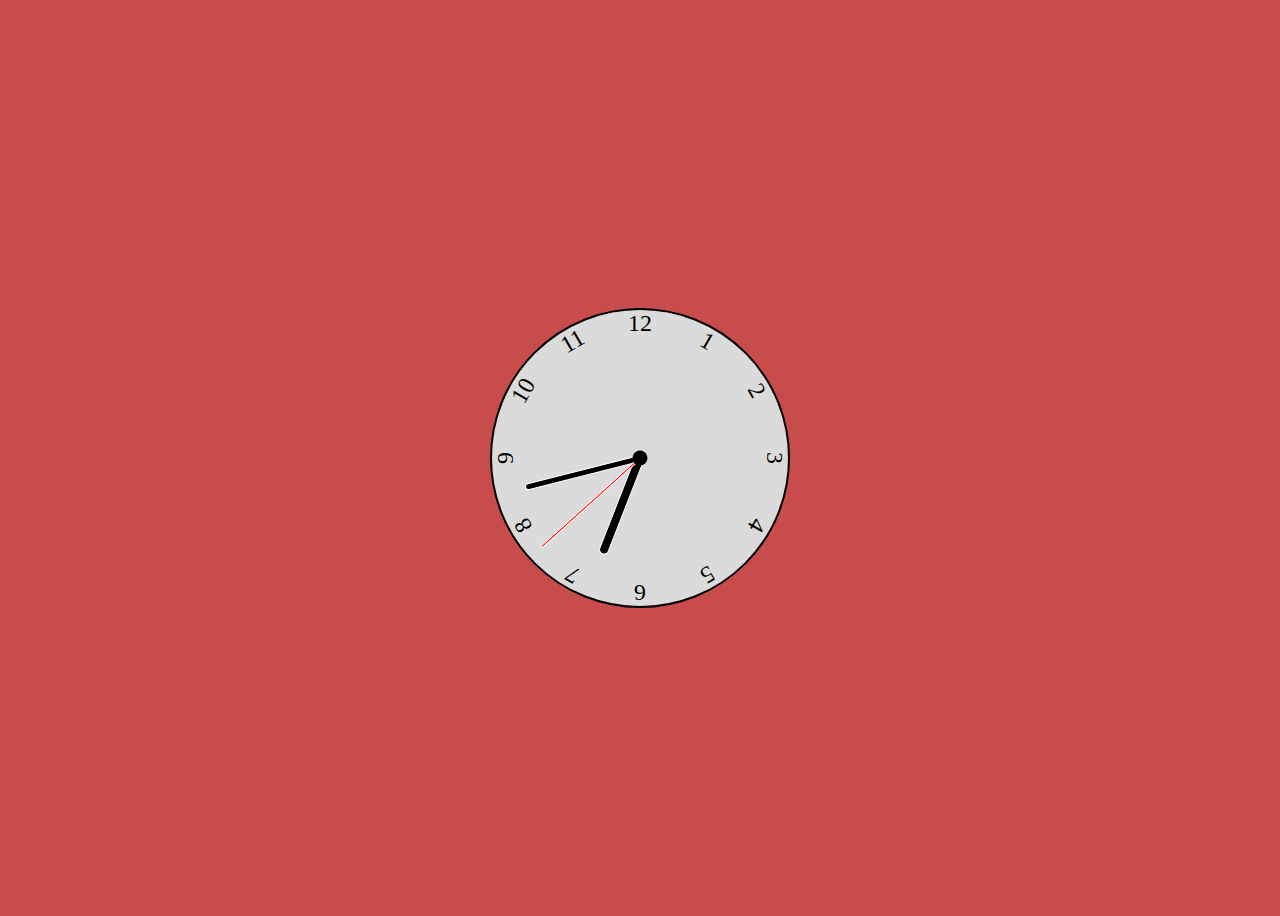
<file: Projects/clock/index.html>
<!DOCTYPE html>
<html lang="em">
  <head>
    <meta charset="utf-8" />
    <link href="style.css" rel="stylesheet" />
    <script defer src="index.js"></script>
    <title>Clock</title>
  </head>
  <body>
    <div class="clock">
      <div class="hand hour" data-hour-hand></div>
      <div class="hand minute" data-minute-hand></div>
      <div class="hand second" data-second-hand></div>
      <div class="number number1">1</div>
      <div class="number number2">2</div>
      <div class="number number3">3</div>
      <div class="number number4">4</div>
      <div class="number number5">5</div>
      <div class="number number6">6</div>
      <div class="number number7">7</div>
      <div class="number number8">8</div>
      <div class="number number9">9</div>
      <div class="number number10">10</div>
      <div class="number number11">11</div>
      <div class="number number12">12</div>
    </div>
  </body>
</html>
</file>
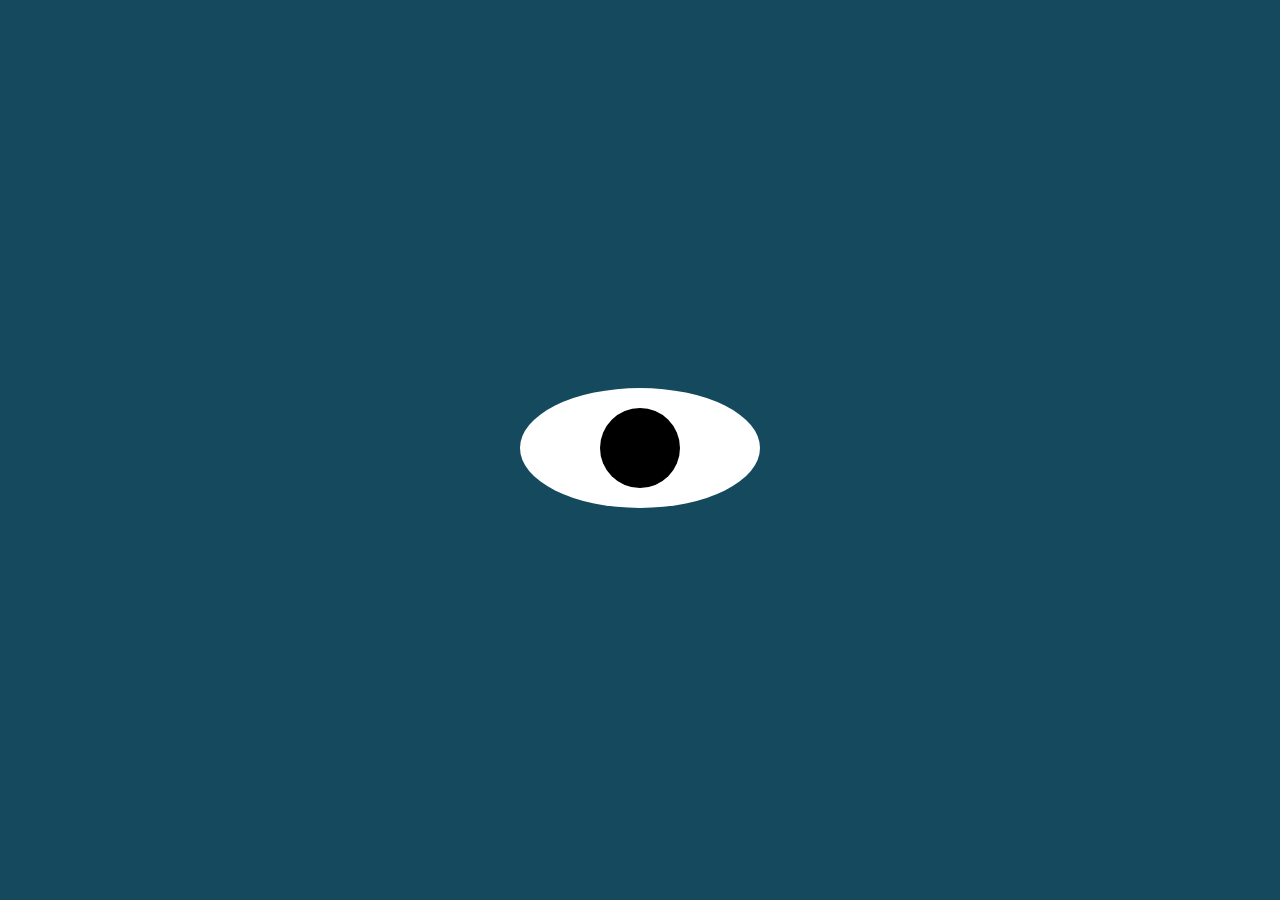
<file: Projects/EyeExercise/index.html>
<!DOCTYPE html>
<html>


<head>
  <link rel="stylesheet" type="text/css" href="./styles.css" />
</head>

<body>
  <div class="eyes">
    <div class="eye">
      <div class="ball"></div>
    </div>
  </div>
  <script src="./eyes.js"></script>
</body>

</html>
</file>
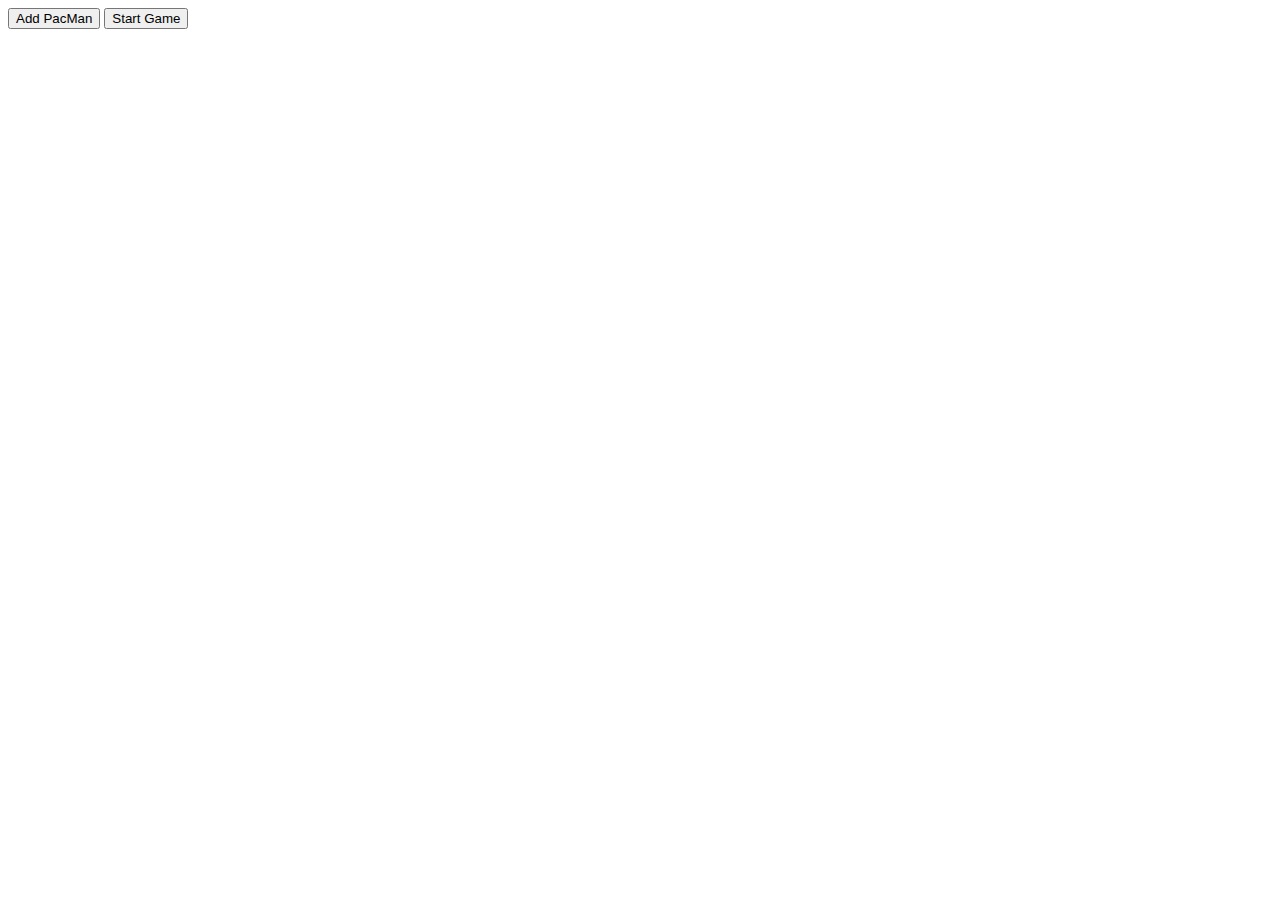
<file: Projects/PacMen/index.html>
<html>

<head>
  <title>Pacmen</title>
</head>

<body>
  <div id="game">
    <button onclick="makeOne()" z-index="100" width="200" height="30">Add PacMan</button>
    <button onclick="update()" z-index="100" width="200" height="30">Start Game</button>
  </div>

  <!-- DO NOT CHANGE THIS LINE OF CODE -->
  <script src="./pacmen.js"></script>
</body>

</html>
</file>
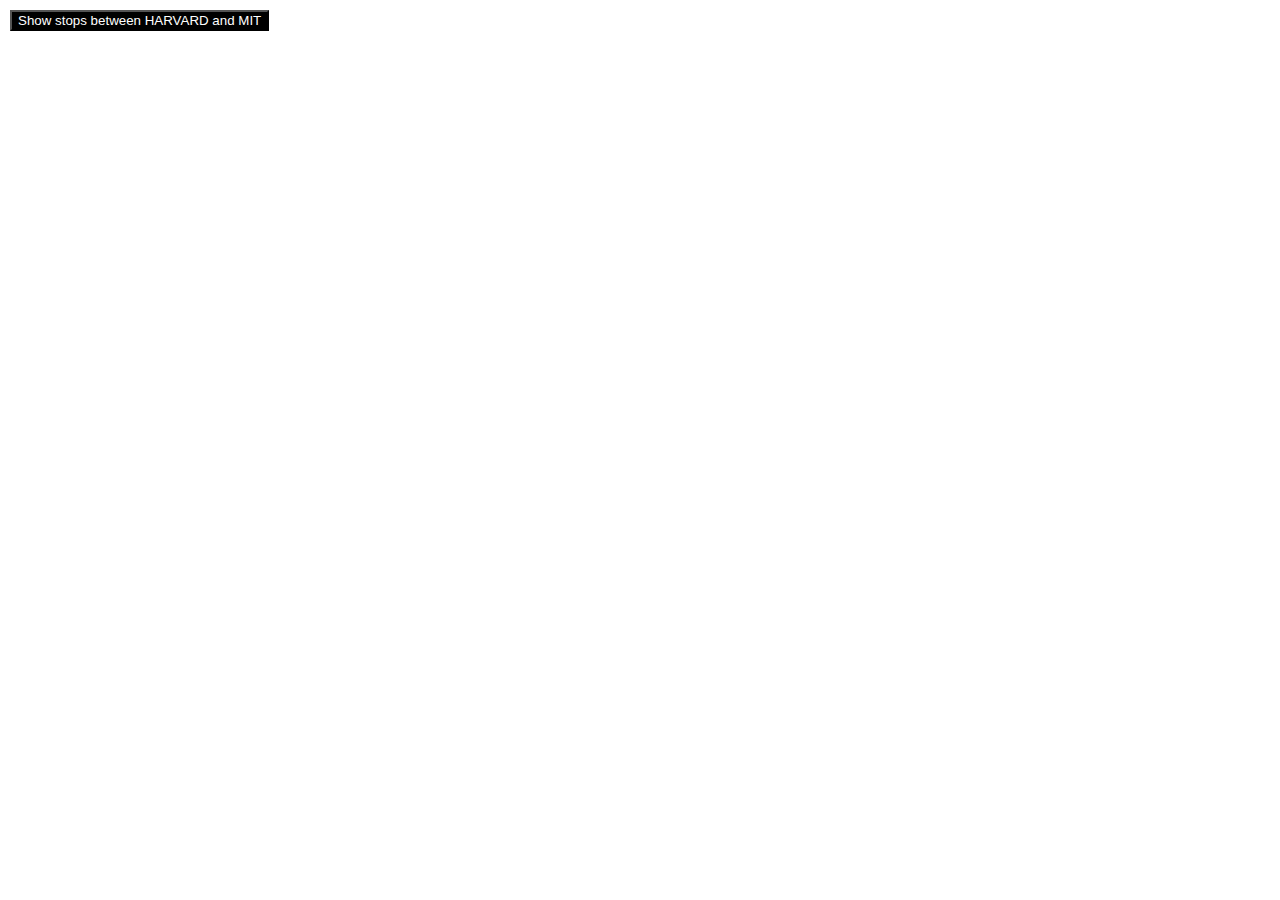
<file: Projects/BusTracker/originalBus.html>
<!DOCTYPE html>
<html>
  <head>
    <meta charset="utf-8" />
    <title>Map Animation</title>
    <meta
      name="viewport"
      content="initial-scale=1,maximum-scale=1,user-scalable=no"
    />
    <script src="https://api.mapbox.com/mapbox-gl-js/v1.11.0/mapbox-gl.js"></script>
    <link href="./styles.css" rel="stylesheet" />
    <link
      href="https://api.mapbox.com/mapbox-gl-js/v2.3.1/mapbox-gl.css"
      rel="stylesheet"
    />
  </head>

  <body>
    <div id="map"></div>
    <div class="map-overlay top">
      <button class="btn" onclick="move()">
        Show stops between HARVARD and MIT
      </button>
    </div>
    <script src="./mapanimation.js"></script>
  </body>
</html>
</file>
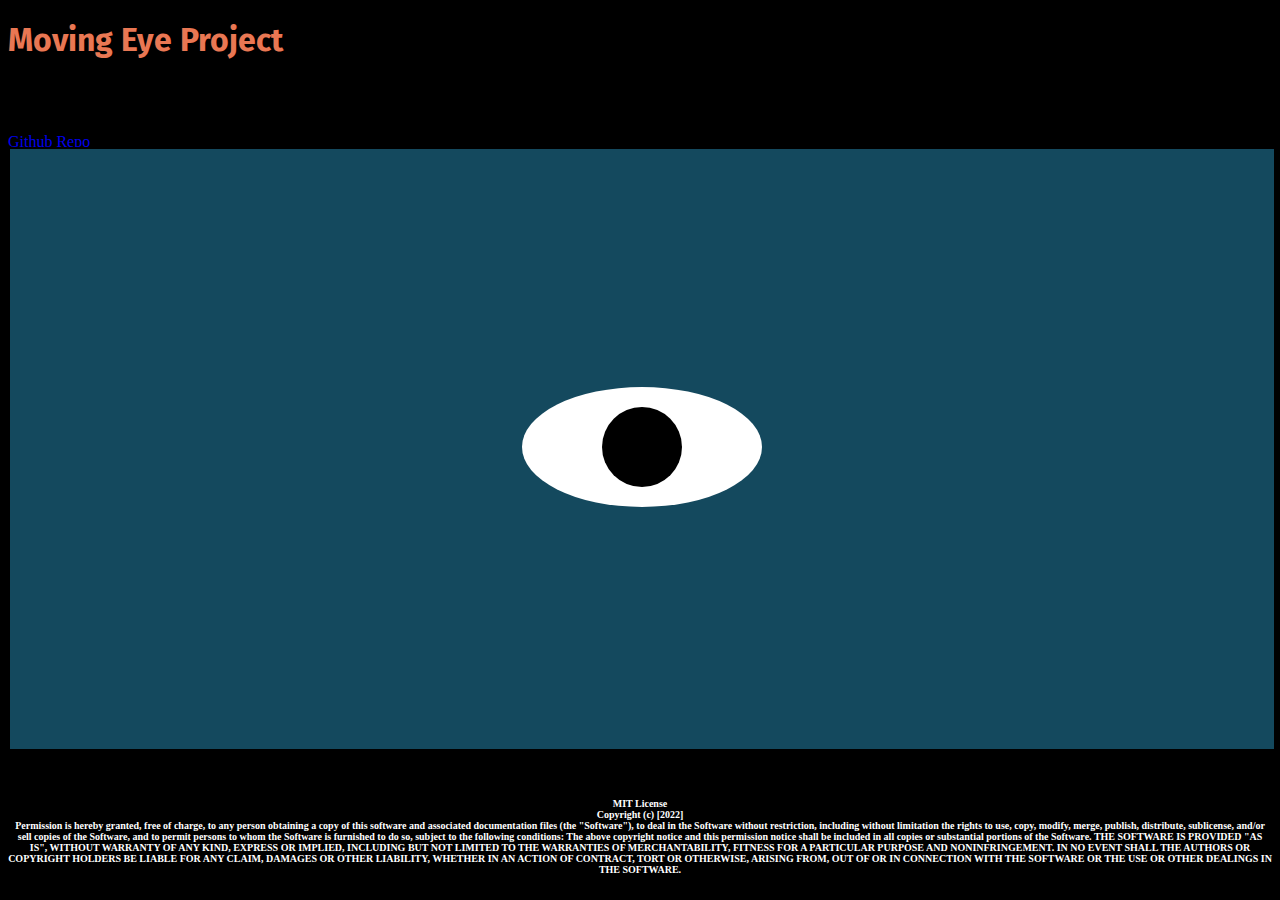
<file: Projects/EyeExercise/EyeProject.html>
<!doctype html>
<html lang="en">

<head>
    <!-- Required meta tags -->
    <meta charset="utf-8">
    <meta name="viewport" content="width=device-width, initial-scale=1">
    <script defer src="eyeProject.js"></script>
    <!-- Bootstrap CSS -->
    <link href="https://cdn.jsdelivr.net/npm/bootstrap@5.1.3/dist/css/bootstrap.min.css" rel="stylesheet"
        integrity="sha384-1BmE4kWBq78iYhFldvKuhfTAU6auU8tT94WrHftjDbrCEXSU1oBoqyl2QvZ6jIW3" crossorigin="anonymous">
    <link rel="stylesheet" href="EyeProject.css">
    <title>Hello, world!</title>
</head>

<body>
    <!---------------------------------- BOOTSTRAP CARD -------------------------------------------------------------------------->
    <div class="p-4 p-md-5 mb-4 text-white rounded bg-dark">
        <div class="text px-0">
            <h1>Moving Eye Project</h1>
            <p class="lead my-3">In this project, we worked on an eye in which we were instructed to change the
                direction the eye would follow your
                curser. It uses CSS to create the Eye and javascript to have the pupil follow the curser.
                To test the project, you just need to move your curer over the screen containing the blue background. It
                will then
                follow your curser!
            </p>
            <p class="lead mb-0"><a href="https://github.com/zarin01/Eye-Project" target="_blank"
                    class="text-white fw-bold"> Github
                    Repo</a>

            </p>
        </div>
    </div>

    <div class="frame">
        <iframe src="index.html" width="100%" height="600">My eye</iframe>
    </div>
    <footer>
        <h6>MIT License <br>

            Copyright (c) [2022] <br>

            Permission is hereby granted, free of charge, to any person obtaining a copy of this software and
            associated
            documentation files (the "Software"), to deal in the Software without restriction, including without
            limitation the
            rights to use, copy, modify, merge, publish, distribute, sublicense, and/or sell copies of the Software,
            and to permit
            persons to whom the Software is furnished to do so, subject to the following conditions:

            The above copyright notice and this permission notice shall be included in all copies or substantial
            portions of the
            Software.

            THE SOFTWARE IS PROVIDED "AS IS", WITHOUT WARRANTY OF ANY KIND, EXPRESS OR IMPLIED, INCLUDING BUT NOT
            LIMITED TO THE
            WARRANTIES OF MERCHANTABILITY, FITNESS FOR A PARTICULAR PURPOSE AND NONINFRINGEMENT. IN NO EVENT SHALL
            THE AUTHORS OR
            COPYRIGHT HOLDERS BE LIABLE FOR ANY CLAIM, DAMAGES OR OTHER LIABILITY, WHETHER IN AN ACTION OF CONTRACT,
            TORT OR
            OTHERWISE, ARISING FROM, OUT OF OR IN CONNECTION WITH THE SOFTWARE OR THE USE OR OTHER DEALINGS IN THE
            SOFTWARE.</h6>
    </footer>
    <!-- Option 1: Bootstrap Bundle with Popper -->
    <script src="https://cdn.jsdelivr.net/npm/bootstrap@5.1.3/dist/js/bootstrap.bundle.min.js"
        integrity="sha384-ka7Sk0Gln4gmtz2MlQnikT1wXgYsOg+OMhuP+IlRH9sENBO0LRn5q+8nbTov4+1p"
        crossorigin="anonymous"></script>

    <!-- Option 2: Separate Popper and Bootstrap JS -->
    <!--
    <script src="https://cdn.jsdelivr.net/npm/@popperjs/core@2.10.2/dist/umd/popper.min.js" integrity="sha384-7+zCNj/IqJ95wo16oMtfsKbZ9ccEh31eOz1HGyDuCQ6wgnyJNSYdrPa03rtR1zdB" crossorigin="anonymous"></script>
    <script src="https://cdn.jsdelivr.net/npm/bootstrap@5.1.3/dist/js/bootstrap.min.js" integrity="sha384-QJHtvGhmr9XOIpI6YVutG+2QOK9T+ZnN4kzFN1RtK3zEFEIsxhlmWl5/YESvpZ13" crossorigin="anonymous"></script>
    -->
</body>

</html>
</file>
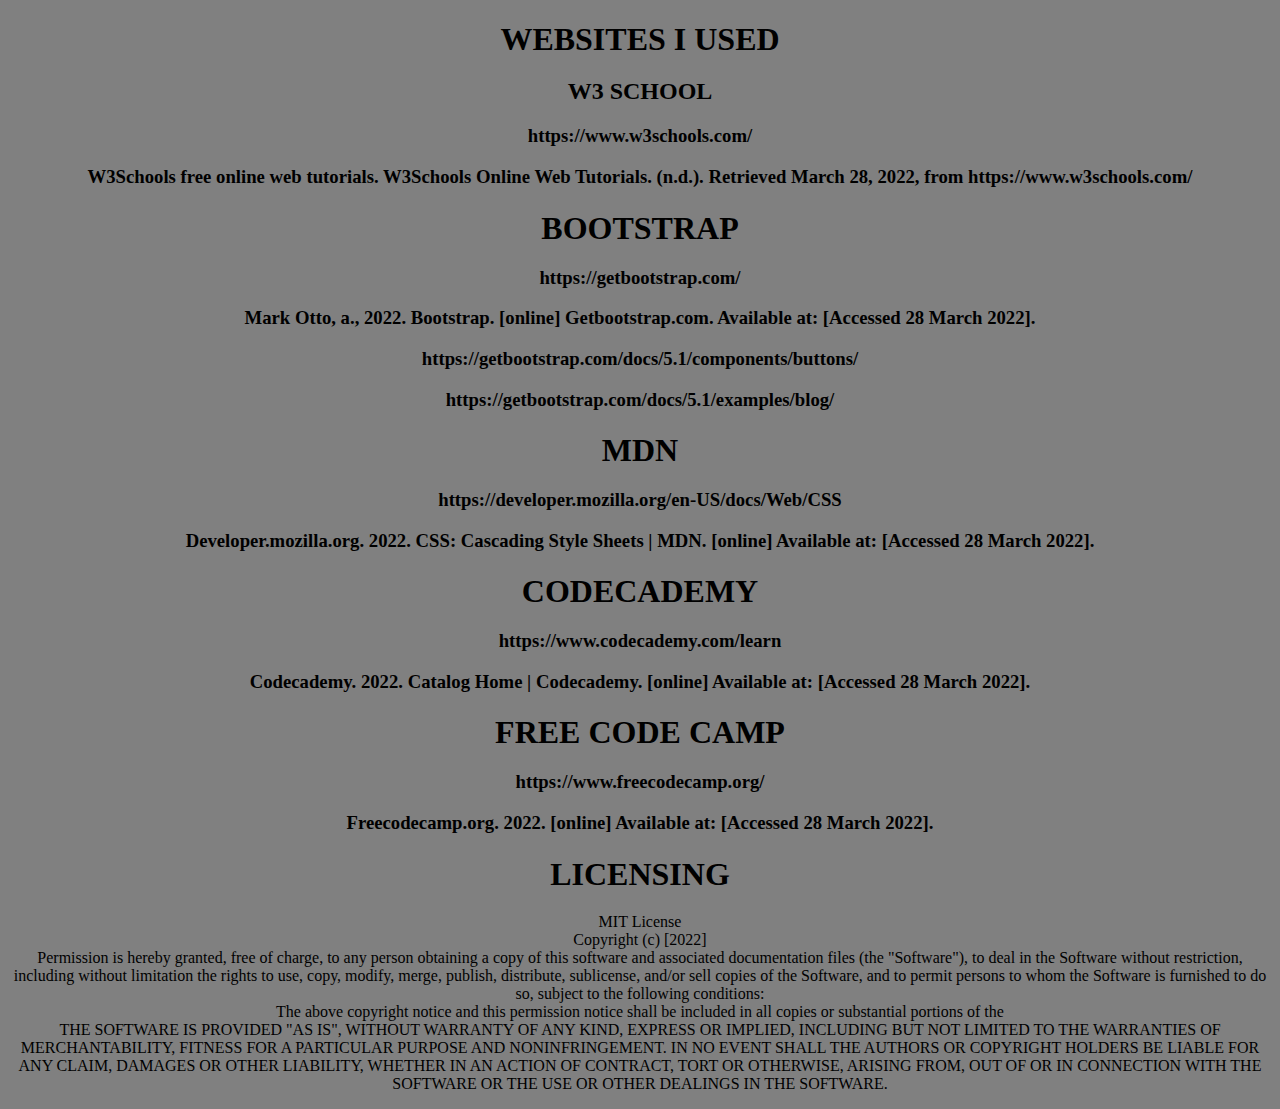
<file: Projects/SourcePage/source.html>
<!DOCTYPE html>
<html lang="en">

<head>
    <meta charset="UTF-8">
    <meta http-equiv="X-UA-Compatible" content="IE=edge">
    <meta name="viewport" content="width=device-width, initial-scale=1.0">
    <link rel="stylesheet" href="source.css" />
    <title>MY SOURCES</title>
</head>

<body>
    </p>
    <div class="w3">
        <h1>WEBSITES I USED </h1>
        <h2>W3 SCHOOL</h2>
        <h3>https://www.w3schools.com/</h3>
        <h3>W3Schools free online web tutorials. W3Schools Online Web Tutorials. (n.d.). Retrieved March 28, 2022, from
            https://www.w3schools.com/</h3>
    </div>
    <div class="bootstrap">
        <h1>BOOTSTRAP</h1>
        <h3>https://getbootstrap.com/</h3>
        <h3>Mark Otto, a., 2022. Bootstrap. [online] Getbootstrap.com. Available at:
            [Accessed 28 March 2022].</h3>
        <h3>https://getbootstrap.com/docs/5.1/components/buttons/</h3>
        <h3>https://getbootstrap.com/docs/5.1/examples/blog/</h3>
    </div>
    <div class="MDN">
        <h1>MDN</h1>
        <h3>https://developer.mozilla.org/en-US/docs/Web/CSS</h3>
        <h3>Developer.mozilla.org. 2022. CSS: Cascading Style Sheets | MDN. [online] Available at: [Accessed 28 March
            2022].</h3>
    </div>
    <div class="CodeCademy">
        <h1>CODECADEMY</h1>
        <h3>https://www.codecademy.com/learn</h3>
        <h3>Codecademy. 2022. Catalog Home | Codecademy. [online] Available at: [Accessed 28
            March 2022].</h3>
    </div>
    <div class="freeCodeCamp">
        <h1>FREE CODE CAMP</h1>
        <h3>https://www.freecodecamp.org/</h3>
        <h3>Freecodecamp.org. 2022. [online] Available at:
            [Accessed 28 March 2022].</h3>
    </div>
    <footer>
        <h1>LICENSING</h1>
        <p>MIT License <br>

            Copyright (c) [2022] <br>

            Permission is hereby granted, free of charge, to any person obtaining a copy of this software and associated
            documentation files (the "Software"), to deal in the Software without restriction, including without
            limitation the
            rights to use, copy, modify, merge, publish, distribute, sublicense, and/or sell copies of the Software, and
            to permit
            persons to whom the Software is furnished to do so, subject to the following conditions: <br>

            The above copyright notice and this permission notice shall be included in all copies or substantial
            portions of the <br>

            THE SOFTWARE IS PROVIDED "AS IS", WITHOUT WARRANTY OF ANY KIND, EXPRESS OR IMPLIED, INCLUDING BUT NOT
            LIMITED TO THE
            WARRANTIES OF MERCHANTABILITY, FITNESS FOR A PARTICULAR PURPOSE AND NONINFRINGEMENT. IN NO EVENT SHALL THE
            AUTHORS OR
            COPYRIGHT HOLDERS BE LIABLE FOR ANY CLAIM, DAMAGES OR OTHER LIABILITY, WHETHER IN AN ACTION OF CONTRACT,
            TORT OR
            OTHERWISE, ARISING FROM, OUT OF OR IN CONNECTION WITH THE SOFTWARE OR THE USE OR OTHER DEALINGS IN THE
            SOFTWARE.</p>
    </footer>
</body>

</html>
</file>
<file: Projects/clock/style.css>
*,
*::after,
*::before {
  box-sizing: border-box;
  font-family: fantasy;
}

body {
  background-color: rgb(201, 76, 76);
  display: flex;
  justify-content: center;
  align-items: center;
  min-height: 100vh;
  overflow: hidden;
}

.clock {
  width: 300px;
  height: 300px;
  background-color: rgba(225, 255, 255, 0.8);
  border-radius: 50%;
  border: 2px solid black;
  position: relative;
}

.clock .number {
  --rotation: 0;
  position: absolute;
  width: 100%;
  height: 100%;
  text-align: center;
  transform: rotate(var(--rotation));
  font-size: 1.5rem;
}

.clock .number1 {
  --rotation: 30deg;
}
.clock .number2 {
  --rotation: 60deg;
}
.clock .number3 {
  --rotation: 90deg;
}
.clock .number4 {
  --rotation: 120deg;
}
.clock .number5 {
  --rotation: 150deg;
}
.clock .number6 {
  --rotation: 180deg;
}
.clock .number7 {
  --rotation: 210deg;
}
.clock .number8 {
  --rotation: 240deg;
}
.clock .number9 {
  --rotation: 270deg;
}
.clock .number10 {
  --rotation: 300deg;
}
.clock .number11 {
  --rotation: 330deg;
}

.clock .hand {
  --rotation: 0;
  position: absolute;
  bottom: 50%;
  left: 50%;
  background-color: black;
  border: 1px solid white;
  border-top-left-radius: 10px;
  border-top-right-radius: 10px;
  transform-origin: bottom;
  z-index: 10;
  transform: translateX(-50%) rotate(calc(var(--rotation) * 1deg));
}

.clock::after {
  content: "";
  position: absolute;
  background-color: black;
  z-index: 11;
  width: 15px;
  height: 15px;
  top: 50%;
  left: 50%;
  transform: translate(-50%, -50%);
  border-radius: 50%;
}

.clock .hand.second {
  width: 3px;
  height: 45%;
  background-color: red;
}

.clock .hand.minute {
  width: 7px;
  height: 40%;
  background-color: black;
}

.clock .hand.hour {
  width: 10px;
  height: 35%;
  background-color: black;
}
</file>
<file: Projects/EyeExercise/styles.css>
body {
  margin: 0;
  padding: 0;
  background: #14495e;
}

.eyes {
  position: absolute;
  top: 50%;
  transform: translateY(-50%);
  width: 100%;
  text-align: center;
}
.eye {
  width: 240px;
  height: 120px;
  background: #fff;
  display: inline-block;
  margin: 40px;
  border-radius: 50%;
  position: relative;
  overflow: hidden;
}
.ball {
  width: 80px;
  height: 80px;
  background: #000;
  position: absolute;
  top: 50%;
  left: 50%;
  transform: translate(-50%, -50%);
  border-radius: 50%;
}
</file>
<file: Projects/BusTracker/styles.css>
body {
  margin: 0;
  padding: 0;
}
#map {
  position: absolute;
  top: 0;
  bottom: 0;
  width: 100%;
}

.map-overlay {
  position: absolute;
  left: 0;
  padding: 10px;
}

.btn {
  font-family: Impact, Haettenschweiler, "Arial Narrow Bold", sans-serif;
  background-color: black;
  color: white;
}
</file>
<file: Projects/EyeExercise/EyeProject.css>
@import url("https://fonts.googleapis.com/css2?family=Fira+Sans:wght@300;500;700&family=Rubik:ital@1&family=Tangerine:wght@700&family=Teko:wght@600;700&display=swap");

body {
  background-color: black;
}
h1 {
  color: #e97753;
  font-family: "Fira Sans", sans-serif;
}
h6 {
  text-align: center;
  font-size: 10px;
  color: white;
}
/* scroll bar */
::-webkit-scrollbar {
  width: 20px;
}
::-webkit-scrollbar-track {
  background-color: black;
}
::-webkit-scrollbar-thumb {
  background-color: #242525;
}
::-webkit-scrollbar-thumb {
  background-color: #3d3d3d;
  border-radius: 20px;
}
::-webkit-scrollbar-thumb {
  background-color: #2f2f2f;
  border-radius: 20px;
  border: 6px solid transparent;
  background-clip: content-box;
}
::-webkit-scrollbar-thumb:hover {
  background-color: #a8bbbf;
}
/* end scroll bar */
/* IFRAME */
iframe {
  position: relative;
  top: -20px;
  left: 0px;
  border-style: solid;
  border-color: black;
}
/* END iframe */
</file>
<file: Projects/SourcePage/source.css>
body {
  text-align: center;
  background-color: gray;
}
h1 {
  margin-bottom: 20px;
}
p {
  font-weight: 500;
}
</file>
